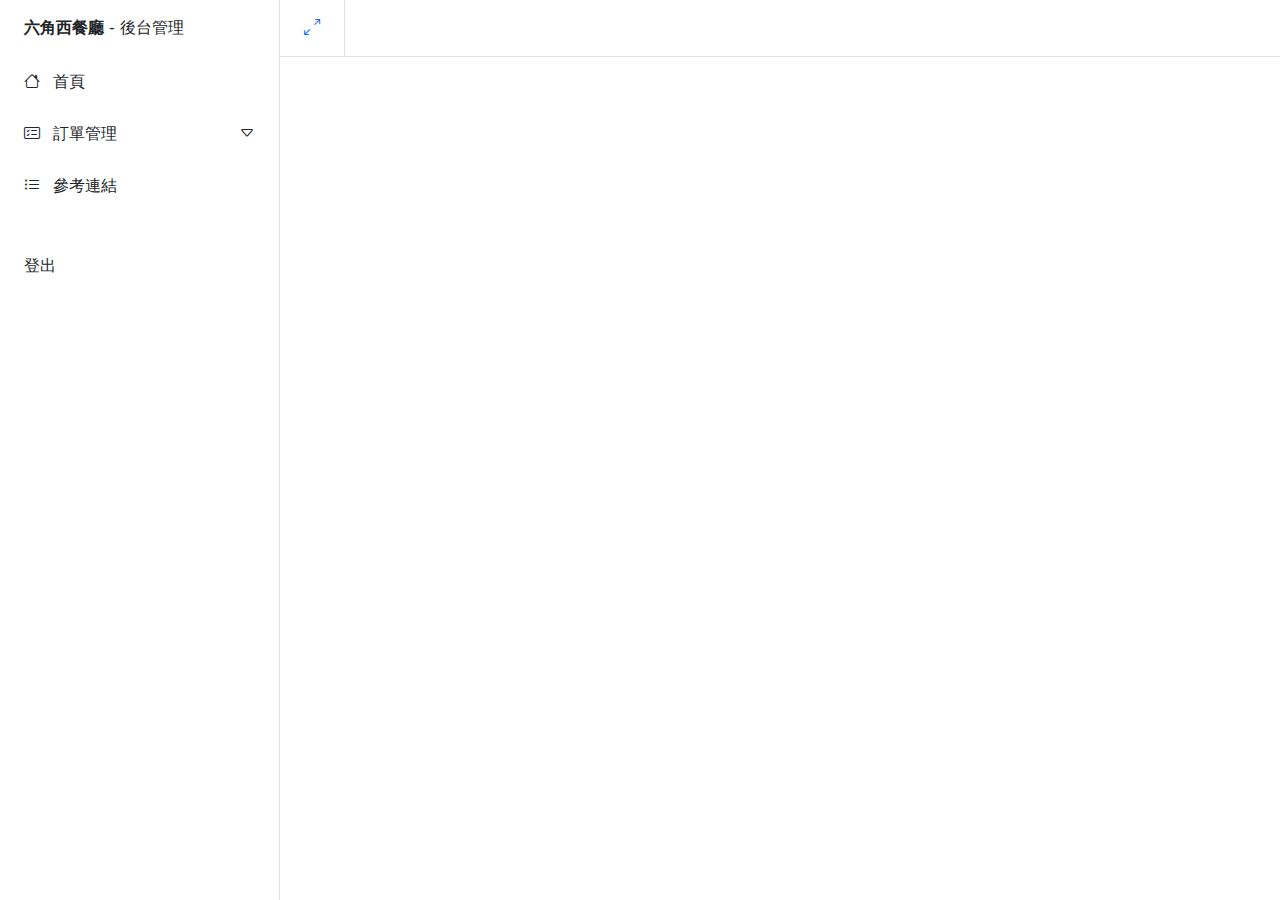
<file: layout.html>
<!DOCTYPE html>
  <html lang="en">
  <head>
    <meta charset="UTF-8">
    <meta http-equiv="X-UA-Compatible" content="IE=edge">
    <meta name="viewport" content="width=device-width, initial-scale=1.0">
    <title>Document</title>
    <link rel="stylesheet" href="https://cdn.jsdelivr.net/npm/bootstrap-icons@1.8.3/font/bootstrap-icons.css">
    <link rel="stylesheet" href="./stylesheets/all.css">
  </head>
  <body>
    <div class="d-flex">
      <aside class="sidebar vh-100 border-end pt-3 d-flex bg-white flex-column">
        <div class="px-4">
          <strong>六角西餐廳</strong>
          - 後台管理
        </div>

        <div class="overflow-auto mt-3">
          <div>
            <a href="./index.html" class="sidebar-link">
              <div class="px-4">
                <i class="bi bi-house me-2"></i>
                首頁
              </div>
            </a>
          </div>
          <div>
            <a href="#menu-order" class="sidebar-link" data-bs-toggle="collapse">
              <div class="d-flex justify-content-between px-4">
                <p class="mb-0">
                  <i class="bi bi-card-checklist me-2"></i>
                  訂單管理
                </p>
                <i class="bi bi-caret-down"></i>
              </div>
            </a>
            <div class="collapse" id="menu-order">
              <a href="./orders.html" class="sidebar-link">
                <div class="ps-5">
                  訂單列表
                </div>
              </a>
              <a href="./order.html" class="sidebar-link">
                <div class="ps-5">
                  單一訂單細節
                </div>
              </a>
            </div>
          </div>
          <div>
            <a href="#" class="sidebar-link">
              <div class="px-4">
                <p class="mb-0">
                  <i class="bi bi-list-ul me-2"></i>
                  參考連結
                </p>
          </div>
        </div>

        <a href="#" class="mt-auto sidebar-link">
          <div class="px-4">
            登出
          </div>
        </a>

      </aside>
      <main class="main">
        <div class="bg-white w-100 border-bottom sticky-top">
          <a href="#" class="d-inline-block py-3 px-4 border-end toggle-btn"><i class="bi bi-arrows-angle-expand"></i></a>
        </div>
        <div>

        </div>

      </main>
    </div>



    
    <!-- JavaScript Bundle with Popper -->
<script src="https://cdn.jsdelivr.net/npm/bootstrap@5.2.0-beta1/dist/js/bootstrap.bundle.min.js" integrity="sha384-pprn3073KE6tl6bjs2QrFaJGz5/SUsLqktiwsUTF55Jfv3qYSDhgCecCxMW52nD2" crossorigin="anonymous"></script>
    <script src="js/all.js"></script>

  </body>
  </html>
</file>
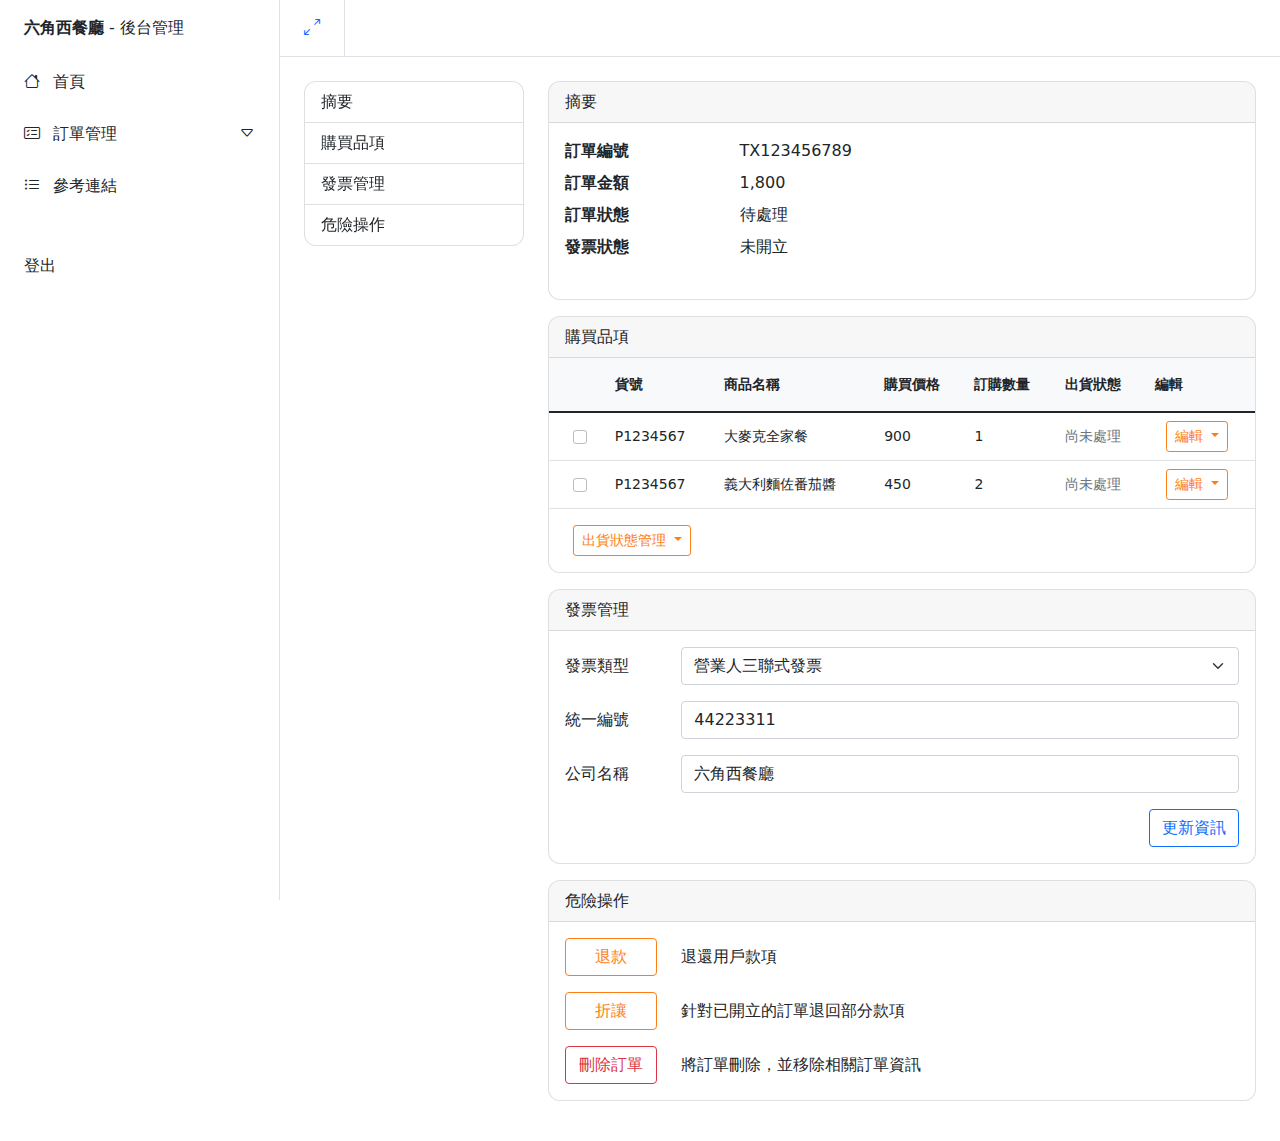
<file: order.html>
<!DOCTYPE html>
  <html lang="en">
  <head>
    <meta charset="UTF-8">
    <meta http-equiv="X-UA-Compatible" content="IE=edge">
    <meta name="viewport" content="width=device-width, initial-scale=1.0">
    <title>Document</title>
    <link rel="stylesheet" href="https://cdn.jsdelivr.net/npm/bootstrap-icons@1.8.3/font/bootstrap-icons.css">
    <link rel="stylesheet" href="stylesheets/all.css">

  </head>
  <body>
    <div class="d-flex">
      <aside class="sidebar vh-100 border-end pt-3 d-flex bg-white flex-column">
        <div class="px-4">
          <strong>六角西餐廳</strong>
          - 後台管理
        </div>

        <div class="overflow-auto mt-3">
          <div>
            <a href="./index.html" class="sidebar-link">
              <div class="px-4">
                <i class="bi bi-house me-2"></i>
                首頁
              </div>
            </a>
          </div>
          <div>
            <a href="#menu-order" class="sidebar-link" data-bs-toggle="collapse">
              <div class="d-flex justify-content-between px-4">
                <p class="mb-0">
                  <i class="bi bi-card-checklist me-2"></i>
                  訂單管理
                </p>
                <i class="bi bi-caret-down"></i>
              </div>
            </a>
            <div class="collapse" id="menu-order">
              <a href="./orders.html" class="sidebar-link">
                <div class="ps-5">
                  訂單列表
                </div>
              </a>
              <a href="./order.html" class="sidebar-link">
                <div class="ps-5">
                  單一訂單細節
                </div>
              </a>
            </div>
          </div>
          <div>
            <a href="#" class="sidebar-link">
              <div class="px-4">
                <p class="mb-0">
                  <i class="bi bi-list-ul me-2"></i>
                  參考連結
                </p>
          </div>
        </div>

        <a href="#" class="mt-auto sidebar-link">
          <div class="px-4">
            登出
          </div>
        </a>

      </aside>
      <main class="main">
        <div class="bg-white w-100 border-bottom sticky-top">
          <a href="#" class="d-inline-block py-3 px-4 border-end toggle-btn"><i class="bi bi-arrows-angle-expand"></i></a>
        </div>
        <div class="p-4">
            <div class="row">
                <div class="col-lg-3 mb-3">
                    <div class="list-group sticky-top" style="top:80px">
                        <a href="#card-summary" class="list-group-item list-group-item-action">
                          摘要
                        </a>
                        <a href="#card-detail" class="list-group-item list-group-item-action">購買品項</a>
                        <a href="#card-invoice" class="list-group-item list-group-item-action">發票管理</a>
                        <a href="#card-danger" class="list-group-item list-group-item-action">危險操作</a>
                      </div>
                </div>

                <div class="col-lg-9">
                  <div class="card mb-3">
                    <div class="card-header"  id="card-summary">
                      摘要
                    </div>
                    <div class="card-body mb-0">
                      <dl class="row">
                        <dt class="col-sm-3 text-truncate">訂單編號</dt>
                        <dd class="col-sm-9">TX123456789</dd>
                      
                        <dt class="col-sm-3 text-truncate">訂單金額</dt>
                        <dd class="col-sm-9">
                          1,800
                        </dd>
                      
                        <dt class="col-sm-3 text-truncate">訂單狀態</dt>
                        <dd class="col-sm-9">待處理</dd>
                      
                        <dt class="col-sm-3 text-truncate">發票狀態</dt>
                        <dd class="col-sm-9">未開立</dd>
                      </dl>
                    </div>
                  </div>

                  <div class="card mb-3">
                    <div class="card-header" id="card-detail">
                      購買品項
                    </div>
                    <div class="card-body p-0">
                      <div class="table-responsive">
                        <table class="table table-hover mb-0 text-nowrap align-middle w-100" style="font-size: 14px">
                          <thead class="bg-light">
                            <tr>
                              <th scope="col" class="ps-4 py-3 border-0"></th>
                              <th scope="col" class="py-3 border-0">貨號</th>
                              <th scope="col" class="py-3 border-0">商品名稱</th>
                              <th scope="col" class="py-3 border-0">購買價格</th>
                              <th scope="col" class="py-3 border-0">訂購數量</th>
                              <th scope="col" class="py-3 border-0">出貨狀態</th>
                              <th scope="col" class="py-3 pe-3 border-0">編輯</th>
                            </tr>
                          </thead>
                          <tbody class="text-nowrap">
                            <tr class="align-middle">
                              <td class="ps-4"><input class="form-check-input" type="checkbox"></td>
                              <td scope="row">P1234567</td>
                              <td>大麥克全家餐</td>
                              <td>900</td>
                              <td>1</td>
                              <td>
                                <div class="text-muted">尚未處理</div>
                              </td>
                              <td class="text-center pe-3">
                                <div class="btn-group">
                                  <button type="button" class="btn btn-outline-secondary btn-sm dropdown-toggle" data-bs-toggle="dropdown" aria-expanded="false">
                                    編輯
                                  </button>
                                  <ul class="dropdown-menu">
                                    <li><a class="dropdown-item" href="#">尚未處理</a></li>
                                    <li><a class="dropdown-item" href="#">已出貨</a></li>
                                    <li><a class="dropdown-item" href="#">已取貨</a></li>
                                    <li>
                                      <hr class="dropdown-divider">
                                    </li>
                                    <li><a class="dropdown-item text-danger" href="#">刪除品項</a></li>
                                  </ul>
                                </div>
                              </td>
                            </tr>
                            <tr class="align-middle">
                              <td class="ps-4"><input class="form-check-input" type="checkbox"></td>
                              <td scope="row">P1234567</td>
                              <td>義大利麵佐番茄醬</td>
                              <td>450</td>
                              <td>2</td>
                              <td>
                                <div class="text-muted">尚未處理</div>
                              </td>
                              <td class="text-center pe-3">
                                <div class="btn-group">
                                  <button type="button" class="btn btn-outline-secondary btn-sm dropdown-toggle" data-bs-toggle="dropdown" aria-expanded="false">
                                    編輯
                                  </button>
                                  <ul class="dropdown-menu">
                                    <li><a class="dropdown-item" href="#">尚未處理</a></li>
                                    <li><a class="dropdown-item" href="#">已出貨</a></li>
                                    <li><a class="dropdown-item" href="#">已取貨</a></li>
                                    <li>
                                      <hr class="dropdown-divider">
                                    </li>
                                    <li><a class="dropdown-item text-danger" href="#">刪除品項</a></li>
                                  </ul>
                                </div>
                              </td>
                            </tr>
                          </tbody>
                        </table>
                      </div>
                      <div class="px-4 py-3">
                        <div class="btn-group">
                          <button type="button" class="btn btn-outline-secondary btn-sm dropdown-toggle" data-bs-toggle="dropdown" aria-expanded="false">
                            出貨狀態管理
                          </button>
                          <ul class="dropdown-menu">
                            <li><a class="dropdown-item" href="#">尚未處理</a></li>
                            <li><a class="dropdown-item" href="#">已出貨</a></li>
                            <li><a class="dropdown-item" href="#">已取貨</a></li>
                            <li>
                              <hr class="dropdown-divider">
                            </li>
                            <li><a class="dropdown-item text-danger" href="#">刪除品項</a></li>
                          </ul>
                        </div>
                      </div>
                    </div>
                  </div>
        
                  <div class="card mb-3">
                    <div class="card-header" id="card-invoice">
                      發票管理
                    </div>
                    <div class="card-body">
                      <div class="row mb-3">
                        <label for="invoiceType" class="col-sm-2 col-form-label">發票類型</label>
                        <div class="col-sm-10">
                          <select name="" id="invoiceType" class="form-select">
                            <option value="">個人發票</option>
                            <option value="" selected>營業人三聯式發票</option>
                            <option value="">捐贈發票</option>
                          </select>
                        </div>
                      </div>
                      <div class="row mb-3">
                        <label for="taxNumber" class="col-sm-2 col-form-label">統一編號</label>
                        <div class="col-sm-10">
                          <input type="text" id="taxNumber" class="form-control" value="44223311">
                        </div>
                      </div>
                      <div class="row mb-3">
                        <label for="companyName" class="col-sm-2 col-form-label">公司名稱</label>
                        <div class="col-sm-10">
                          <input type="text" id="companyName" class="form-control" value="六角西餐廳">
                        </div>
                      </div>
                      <div class="text-end">
                        <button type="button" class="btn btn-outline-primary">更新資訊</button>
                      </div>
                    </div>
                  </div>
        
                  <div class="card mb-3">
                    <div class="card-header" id="card-danger">
                      危險操作
                    </div>
                    <div class="card-body">
                      <div class="row align-items-center mb-3">
                        <div class="col-2">
                          <button type="button" class="btn btn-outline-secondary w-100">退款</button>
                        </div>
                        <div class="col">
                          退還用戶款項
                        </div>
                      </div>
                      <div class="row align-items-center mb-3">
                        <div class="col-2">
                          <button type="button" class="btn btn-outline-secondary w-100">折讓</button>
                        </div>
                        <div class="col">
                          針對已開立的訂單退回部分款項
                        </div>
                      </div>
                      <div class="row align-items-center">
                        <div class="col-2">
                          <button type="button" class="btn btn-outline-danger w-100">刪除訂單</button>
                        </div>
                        <div class="col">
                          將訂單刪除，並移除相關訂單資訊
                        </div>
                      </div>
                    </div>
                  </div>
                </div>
              </div>

                </div>




          </div>
        </div>

      </main>
    </div>



    
    <!-- JavaScript Bundle with Popper -->
<script src="https://cdn.jsdelivr.net/npm/bootstrap@5.2.0-beta1/dist/js/bootstrap.bundle.min.js" integrity="sha384-pprn3073KE6tl6bjs2QrFaJGz5/SUsLqktiwsUTF55Jfv3qYSDhgCecCxMW52nD2" crossorigin="anonymous"></script>
    <script src="js/all.js"></script>





  </body>
  </html>
</file>
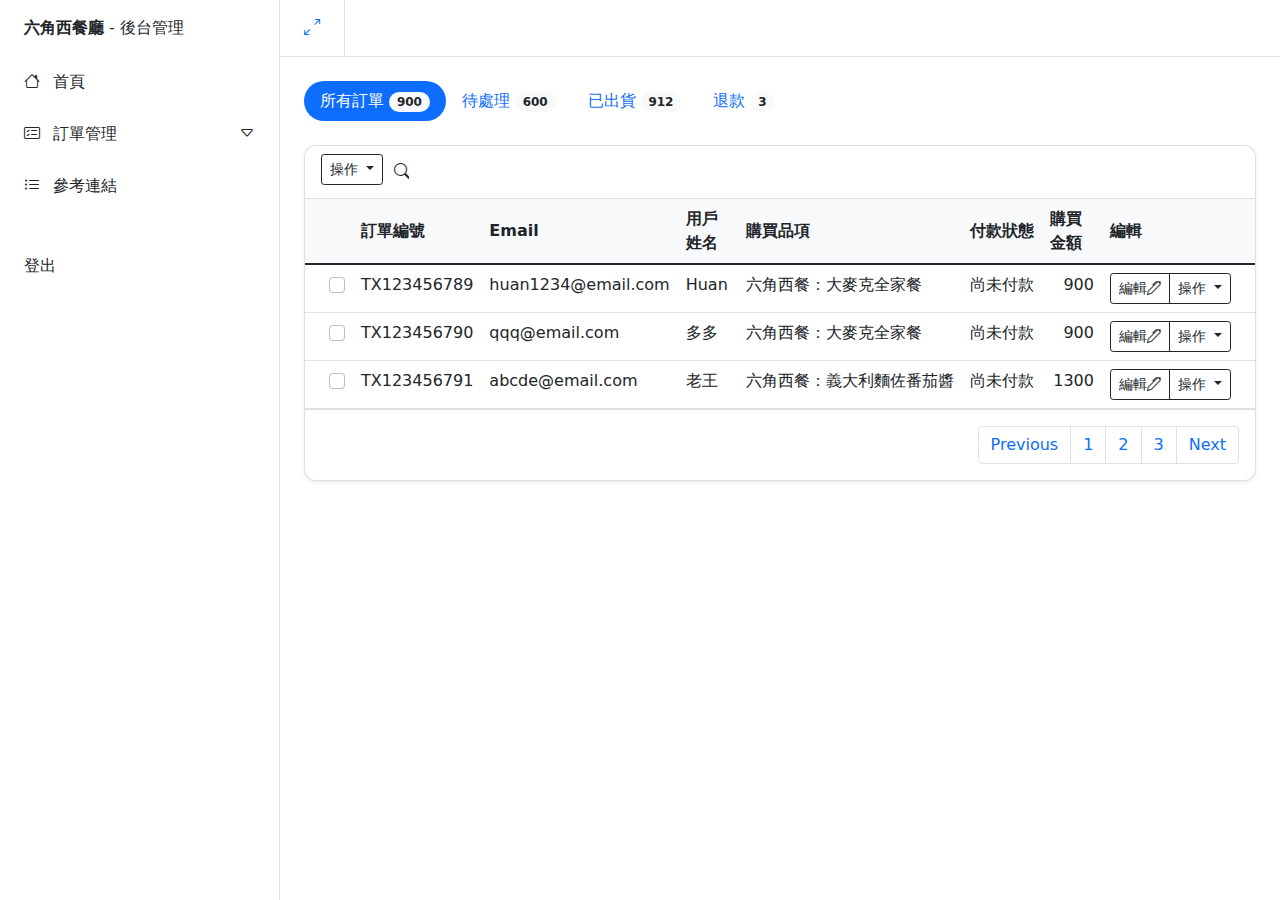
<file: orders.html>
<!DOCTYPE html>
  <html lang="en">
  <head>
    <meta charset="UTF-8">
    <meta http-equiv="X-UA-Compatible" content="IE=edge">
    <meta name="viewport" content="width=device-width, initial-scale=1.0">
    <title>Document</title>
    <link rel="stylesheet" href="https://cdn.jsdelivr.net/npm/bootstrap-icons@1.8.3/font/bootstrap-icons.css">
    <link rel="stylesheet" href="./stylesheets/all.css">
  </head>
  <body>
    <div class="d-flex">
      <aside class="sidebar vh-100 border-end pt-3 d-flex bg-white flex-column">
        <div class="px-4">
          <strong>六角西餐廳</strong>
          - 後台管理
        </div>

        <div class="overflow-auto mt-3">
          <div>
            <a href="./index.html" class="sidebar-link">
              <div class="px-4">
                <i class="bi bi-house me-2"></i>
                首頁
              </div>
            </a>
          </div>
          <div>
            <a href="#menu-order" class="sidebar-link" data-bs-toggle="collapse">
              <div class="d-flex justify-content-between px-4">
                <p class="mb-0">
                  <i class="bi bi-card-checklist me-2"></i>
                  訂單管理
                </p>
                <i class="bi bi-caret-down"></i>
              </div>
            </a>
            <div class="collapse" id="menu-order">
              <a href="./orders.html" class="sidebar-link">
                <div class="ps-5">
                  訂單列表
                </div>
              </a>
              <a href="./order.html" class="sidebar-link">
                <div class="ps-5">
                  單一訂單細節
                </div>
              </a>
            </div>
          </div>
          <div>
            <a href="#" class="sidebar-link">
              <div class="px-4">
                <p class="mb-0">
                  <i class="bi bi-list-ul me-2"></i>
                  參考連結
                </p>
          </div>
        </div>

        <a href="#" class="mt-auto sidebar-link">
          <div class="px-4">
            登出
          </div>
        </a>

      </aside>
      <main class="main">
        <div class="bg-white w-100 border-bottom sticky-top">
          <a href="#" class="d-inline-block py-3 px-4 border-end toggle-btn"><i class="bi bi-arrows-angle-expand"></i></a>
        </div>
        <div class="p-4">
            <ul class="nav nav-pills mb-4">
                <li class="nav-item">
                  <a class="nav-link active rounded-pill" aria-current="page" href="#">所有訂單
                    <span class="badge rounded-pill bg-light text-dark">900</span>
                  </a>
                </li>
                <li class="nav-item">
                  <a class="nav-link rounded-pill" href="#">待處理
                    <span class="badge rounded-pill bg-light text-dark">600</span>
                  </a>
                </li>
                <li class="nav-item">
                  <a class="nav-link rounded-pill" href="#">已出貨
                    <span class="badge rounded-pill bg-light text-dark">912</span>
                  </a>
                </li>
                <li class="nav-item">
                  <a class="nav-link rounded-pill">退款
                    <span class="badge rounded-pill bg-light text-dark">3</span>
                  </a>
                </li>
            </ul>

            <div class="card shadow-sm">
                <div class="card-header bg-transparent">
                    <div class="input-group">
                        <div class="dropdown">
                            <button class="btn btn-outline-dark dropdown-toggle btn-sm" type="button" id="dropdownMenuButton1" data-bs-toggle="dropdown" aria-expanded="false">
                              操作
                            </button>
                            <ul class="dropdown-menu" aria-labelledby="dropdownMenuButton1">
                              <li><a class="dropdown-item" href="#">Action</a></li>
                              <li><a class="dropdown-item" href="#">Another action</a></li>
                              <li><a class="dropdown-item" href="#">Something else here</a></li>
                            </ul>
                          </div>
                        <span class="input-group-text border-0 bg-transparent pe-0">
                            <i class="bi bi-search"></i>
                        </span>
                        <input type="search" class="form-control border-0 shadow-none">
                        
                    </div>
                </div>
                <div class="card-body p-0">
                    <div class="table-responsive">
                        <table class="table table-hover mb-0">
                            <thead class="bg-light">
                                <tr class="align-middle">
                                    <th class="py-3 ps-4"></th>
                                    <th scope="col" class="py-3">訂單編號</th>
                                    <th scope="col">Email</th>
                                    <th scope="col">用戶姓名</th>
                                    <th scope="col">購買品項</th>
                                    <th scope="col">付款狀態</th>
                                    <th scope="col">購買金額</th>
                                    <th scope="col" class="pe-4">編輯</th>
                                </tr>
                            </thead>
                            <tbody class="text-nowrap">
                                <tr>
                                    <td class="ps-4">
                                        <input type="checkbox" class="form-check-input">
                                    </td>
                                    <td scope="row">TX123456789</td>
                                    <td>huan1234@email.com</td>
                                    <td>Huan</td>
                                    <td>六角西餐：大麥克全家餐</td>
                                    <td><div>尚未付款</div></td>
                                    <td class="text-end">900</td>
                                    <td class="text-end pe-4">
                                        <div class="btn-group">
                                            <a href="#" class="btn btn-sm btn-outline-dark">編輯<i class="bi bi-pen"></i></a>
                                            <button class="btn btn-sm btn-outline-dark dropdown-toggle" type="button" id="dropdownMenuButton1" data-bs-toggle="dropdown" aria-expanded="false">操作
                                            </button>
                                            <ul class="dropdown-menu" aria-labelledby="dropdownMenuButton1">
                                                <li><a class="dropdown-item" href="#">修改狀態</a></li>
                                                <li><a class="dropdown-item text-danger" href="#" data-bs-toggle="modal" data-bs-target="#deleteModal" data-bs-order-id="TX123456789">刪除訂單</a></li>
                                            </ul>
                                        </div>
                                    </td>
                                </tr>
                                <tr>
                                    <td class="ps-4">
                                        <input type="checkbox" class="form-check-input">
                                    </td>
                                    <td scope="row">TX123456790</td>
                                    <td>qqq@email.com</td>
                                    <td>多多</td>
                                    <td>六角西餐：大麥克全家餐</td>
                                    <td><div>尚未付款</div></td>
                                    <td class="text-end">900</td>
                                    <td class="text-end pe-4">
                                        <div class="btn-group">
                                            <a href="#" class="btn btn-sm btn-outline-dark">編輯<i class="bi bi-pen"></i></a>
                                            <button class="btn btn-sm btn-outline-dark dropdown-toggle" type="button" id="dropdownMenuButton1" data-bs-toggle="dropdown" aria-expanded="false">操作
                                            </button>
                                            <ul class="dropdown-menu" aria-labelledby="dropdownMenuButton1">
                                                <li><a class="dropdown-item" href="#">修改狀態</a></li>
                                                <li><a class="dropdown-item text-danger" href="#" data-bs-toggle="modal" data-bs-order-id="TX123456790" data-bs-target="#deleteModal2">刪除訂單</a></li>
                                            </ul>
                                        </div>
                                    </td>
                                </tr>
                                <tr>
                                    <td class="ps-4">
                                        <input type="checkbox" class="form-check-input">
                                    </td>
                                    <td scope="row">TX123456791</td>
                                    <td>abcde@email.com</td>
                                    <td>老王</td>
                                    <td>六角西餐：義大利麵佐番茄醬</td>
                                    <td><div>尚未付款</div></td>
                                    <td class="text-end">1300</td>
                                    <td class="text-end pe-4">
                                        <div class="btn-group">
                                            <a href="#" class="btn btn-sm btn-outline-dark">編輯<i class="bi bi-pen"></i></a>
                                            <button class="btn btn-sm btn-outline-dark dropdown-toggle" type="button" id="dropdownMenuButton1" data-bs-toggle="dropdown" aria-expanded="false">操作
                                            </button>
                                            <ul class="dropdown-menu" aria-labelledby="dropdownMenuButton1">
                                                <li><a class="dropdown-item" href="#">修改狀態</a></li>
                                                <li><a class="dropdown-item text-danger" href="#" data-bs-toggle="modal" data-bs-order-id="TX123456791" data-bs-target="#deleteModal3">刪除訂單</a></li>
                                            </ul>
                                        </div>
                                    </td>
                                </tr>                            
                            </tbody>
                        </table>
                    </div>
                </div>
                <div class="card-footer bg-transparent py-3">
                    <nav aria-label="Page navigation example">
                        <ul class="pagination justify-content-end mb-0">
                          <li class="page-item"><a class="page-link" href="#">Previous</a></li>
                          <li class="page-item"><a class="page-link" href="#">1</a></li>
                          <li class="page-item"><a class="page-link" href="#">2</a></li>
                          <li class="page-item"><a class="page-link" href="#">3</a></li>
                          <li class="page-item"><a class="page-link" href="#">Next</a></li>
                        </ul>
                      </nav>

                </div>

                <!-- Modal -->
                <div class="modal fade" id="deleteModal" tabindex="-1" aria-labelledby="exampleModalLabel" aria-hidden="true">
                    <div class="modal-dialog">
                    <div class="modal-content">
                        <div class="modal-header">
                        <h5 class="modal-title" id="exampleModalLabel">刪除訂單</h5>
                        <button type="button" class="btn-close" data-bs-dismiss="modal" aria-label="Close"></button>
                        </div>
                        <div class="modal-body">
                            <p>確認刪除「<span id="deleteText"></span>」訂單嗎？</p>
                        </div>
                        <div class="modal-footer">
                        <button type="button" class="btn btn-outline-dark" data-bs-dismiss="modal">Close</button>
                        <button type="button" class="btn btn-danger">確認刪除</button>
                        </div>
                    </div>
                    </div>
                </div>

                <div class="modal fade" id="deleteModal2" tabindex="-1" aria-labelledby="exampleModalLabel" aria-hidden="true">
                  <div class="modal-dialog">
                    <div class="modal-content">
                      <div class="modal-header">
                        <h5 class="modal-title" id="exampleModalLabel">刪除訂單</h5>
                        <button type="button" class="btn-close" data-bs-dismiss="modal" aria-label="Close"></button>
                      </div>
                      <div class="modal-body">
                        <p>確認刪除「<span id="deleteText2"></span>」的訂單嗎？</p>
                      </div>
                      <div class="modal-footer">
                        <button type="button" class="btn btn-outline-dark" data-bs-dismiss="modal">Close</button>
                        <button type="button" class="btn btn-danger">確認刪除</button>
                      </div>
                    </div>
                  </div>
                </div>

                <div class="modal fade" id="deleteModal3" tabindex="-1" aria-labelledby="exampleModalLabel" aria-hidden="true">
                  <div class="modal-dialog">
                    <div class="modal-content">
                      <div class="modal-header">
                        <h5 class="modal-title" id="exampleModalLabel">刪除訂單</h5>
                        <button type="button" class="btn-close" data-bs-dismiss="modal" aria-label="Close"></button>
                      </div>
                      <div class="modal-body">
                        <p>確認刪除「<span id="deleteText3"></span>」的訂單嗎？</p>
                      </div>
                      <div class="modal-footer">
                        <button type="button" class="btn btn-outline-dark" data-bs-dismiss="modal">Close</button>
                        <button type="button" class="btn btn-danger">確認刪除</button>
                      </div>
                    </div>
                  </div>
                </div>
                <script>
                  const modalByDelete =document.querySelector('#deleteModal');
                  modalByDelete.addEventListener('show.bs.modal',function(event){
                    const button = event.relatedTarget;
                    const orderId = button.dataset.bsOrderId;
                    console.log(button,orderId);
                    const modalText = modalByDelete.querySelector('#deleteText');
                    modalText.textContent = orderId;
                  })

                  const modalByDelete2 =document.querySelector('#deleteModal2');
                  modalByDelete2.addEventListener('show.bs.modal',function(event){
                    const button = event.relatedTarget;
                    const orderId = button.dataset.bsOrderId;
                    console.log(button,orderId);
                    const modalText = modalByDelete2.querySelector('#deleteText2');
                    modalText.textContent = orderId;
                  })

                  const modalByDelete3 =document.querySelector('#deleteModal3');
                  modalByDelete3.addEventListener('show.bs.modal',function(event){
                    const button = event.relatedTarget;
                    const orderId = button.dataset.bsOrderId;
                    console.log(button,orderId);
                    const modalText = modalByDelete3.querySelector('#deleteText3');
                    modalText.textContent = orderId;
                  })
                </script>


            </div>



        </div>

      </main>
    </div>



    
    <!-- JavaScript Bundle with Popper -->
<script src="https://cdn.jsdelivr.net/npm/bootstrap@5.2.0-beta1/dist/js/bootstrap.bundle.min.js" integrity="sha384-pprn3073KE6tl6bjs2QrFaJGz5/SUsLqktiwsUTF55Jfv3qYSDhgCecCxMW52nD2" crossorigin="anonymous"></script>
    <script src="js/all.js"></script>

  </body>
  </html>
</file>
